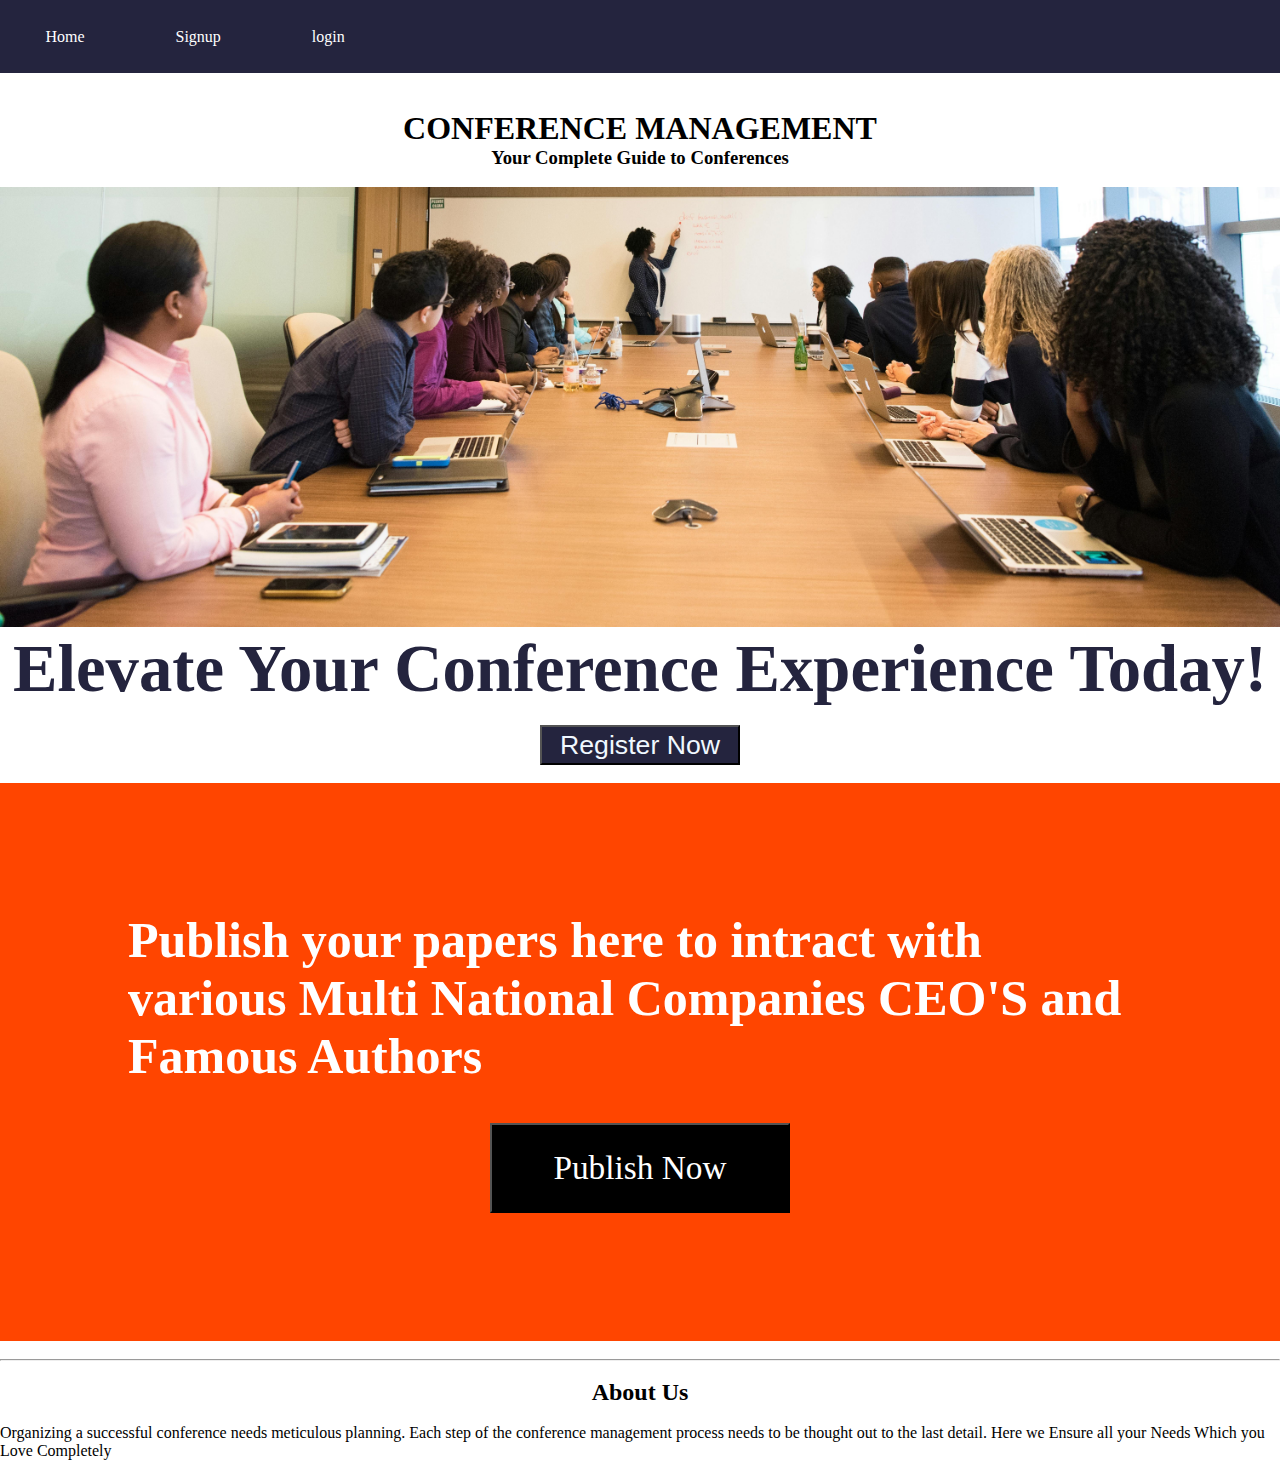
<file: index.html>
<!DOCTYPE html>
<html lang="en">
<head>
    <meta charset="UTF-8">
    <meta name="viewport" content="width=device-width, initial-scale=1.0">
    <title>Document</title>
    <link rel="stylesheet" href="home.css">
</head>
<body>
    <nav> 
        <ul>
            <li><a href="">Home</a></li>
            <li><a href="loginform.html">Signup</a></li>
            <li><a href="loginform.html">login</a></li>
        </ul>
    </nav>
    <h1>
        <br>
        <center>CONFERENCE MANAGEMENT</center>
    </h1>
    <h3> <center>Your Complete Guide to Conferences</h3>
      <br>  
            
                <img src = "images/conf1.jpg" class="imgfirst">
              <center>  <h1 class ="textfirst">Elevate Your Conference
                 Experience Today!
              </center><br>
                 <form>
            <center>
                <button class="mybut" name="button"type="button"><a href="loginform.html">Register Now</a>
                </button>
            </center>
        </form>
          <br>      
       <div class="divtag">
        <h2> Publish your papers here to intract with various Multi National Companies CEO'S and Famous Authors</h2><br>
      <center>  <button class ="submitbut" name="button" type="button"><a href="papersub.html">Publish Now</a></button></center>
    </div> 
    <br>
    <hr>
    <div class="about">
     <br>  <center><h2>About Us</h2></center>
     <br>   <p>Organizing a successful conference needs meticulous planning. Each step of the conference management process needs to be thought out to the last detail. Here we Ensure all your Needs Which you Love Completely</p>
    </div>     
</body>
</html>
</file>
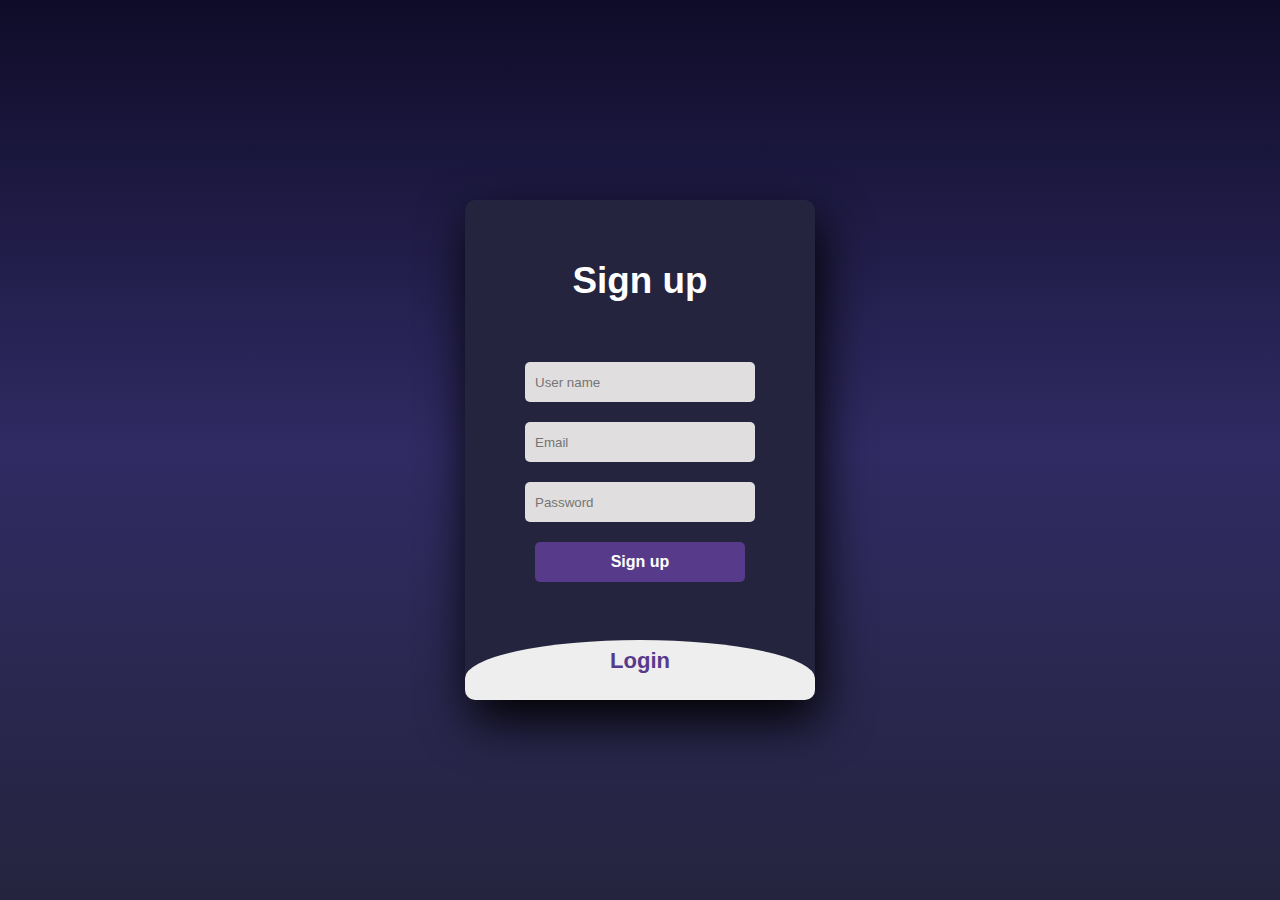
<file: loginform.html>
<!DOCTYPE html>
<html>
<head>
	<title>Slide Navbar</title>
	<link rel="stylesheet" type="text/css" href="loginformstyle.css">

</head>
<body>
	<div class="main">  	
		<input type="checkbox" id="chk" aria-hidden="true">

			<div class="signup">
				<form>
					<label  for="chk" aria-hidden="true">Sign up</label>
					<input id="username" type="text" name="txt" placeholder="User name" required="">
					<input id="email" type="email" name="email" placeholder="Email" required="">
					<input id="password" type="password" name="pswd" placeholder="Password" required="">
					<button type="button" onclick="signup()">Sign up</button>
				</form>
			</div>

			<div class="login">
				<form>
					<label for="chk" aria-hidden="true">Login</label>
					<input type="email" name="email" placeholder="Email" required="">
					<input type="password" name="pswd" placeholder="Password" required="">
					<button >Login</button>
				</form>
			</div>
	</div>
	<script src="./signupdata.js"></script>
</body>
</html>
</file>
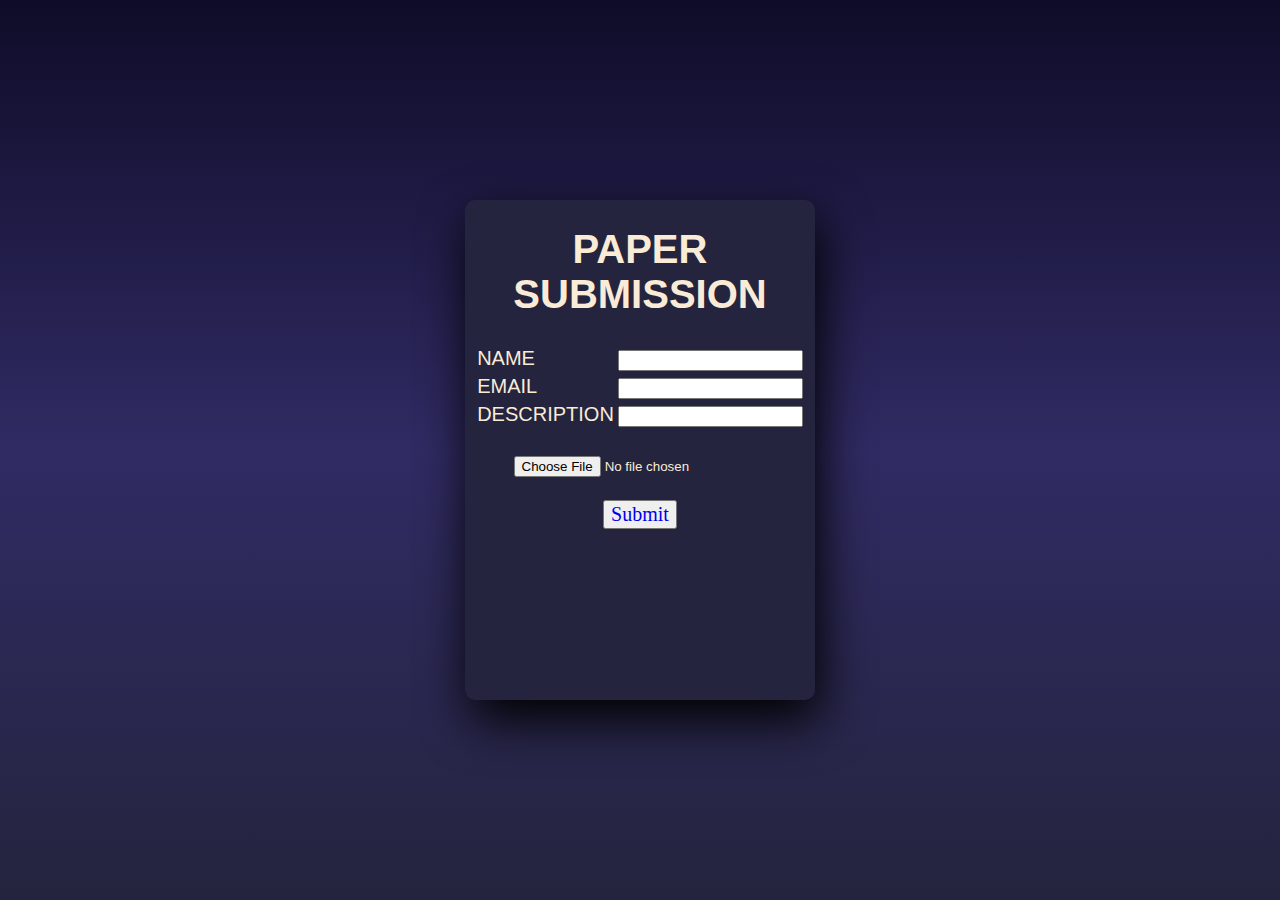
<file: papersub.html>
<!DOCTYPE html>
<html lang="en">
<head>
    <meta charset="UTF-8">
    <link rel="stylesheet" href="papersubmission.css">
    <meta name="viewport" content="width=device-width, initial-scale=1.0">
    <title>Document</title>
</head>
<body>
    
</body>
</html>
<div class="main">

<form class="for">
    <center>
    <h1>PAPER SUBMISSION</h1>
    <table>
        <tr>
            <td>NAME</td>  <td> <input type="text" name="txt"  required="txt"></td>
        </tr>
<tr>
    <td>EMAIL<td><input type="email" name="email" required="txt"></td>
</tr>
   <tr>
    <td>DESCRIPTION</td> <td><input type="text"  required="txt"></td>
   </tr>
</table><br>
<input type="file" >
    <center><br>
   <button class="paperbut"><a href="popup.html">Submit</a></button> </center>
   
    
</form></center>
</div>
</file>
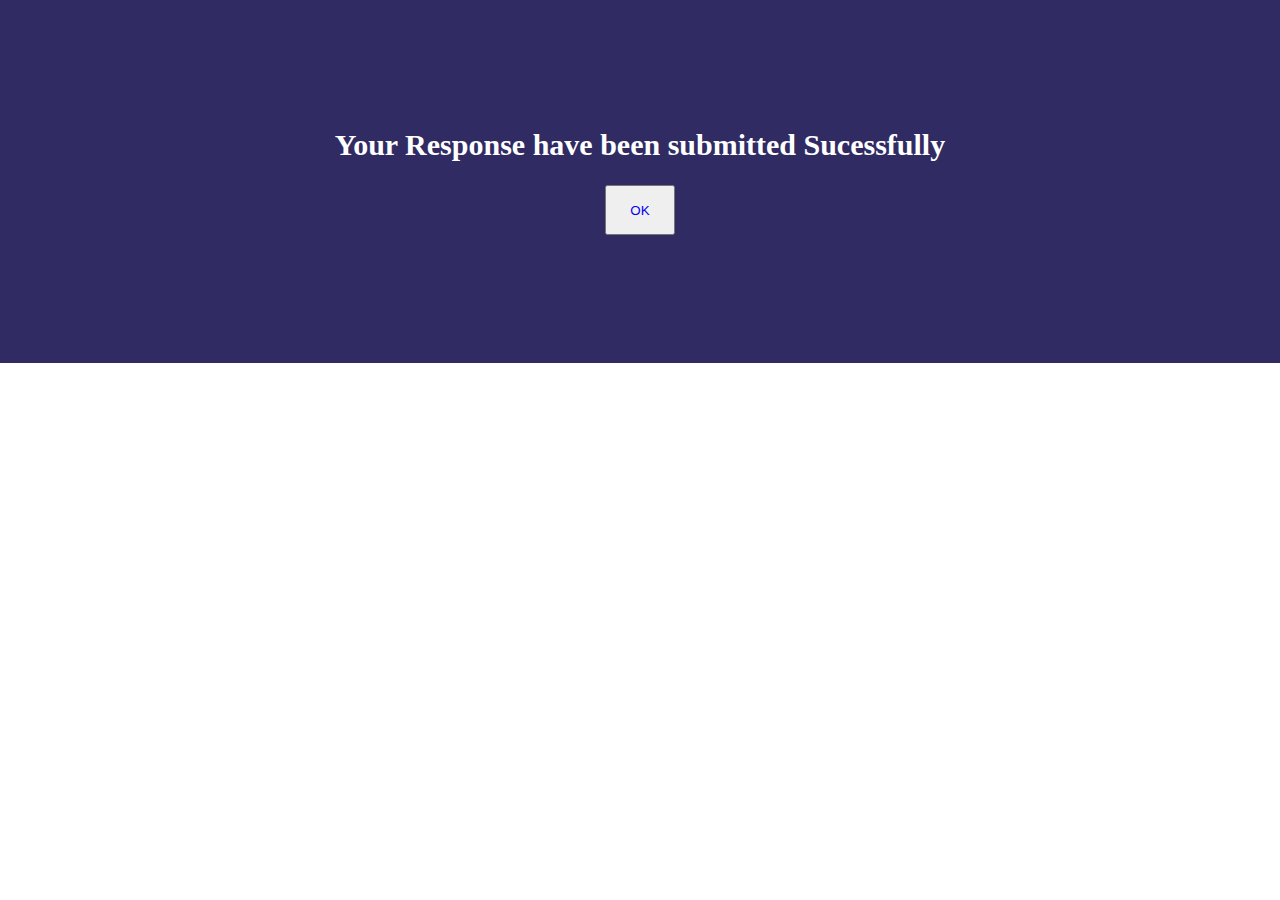
<file: popup.html>
<!DOCTYPE html>
<html lang="en">
<head>
    <meta charset="UTF-8">
    <link rel="stylesheet" type="text/css" href="images/popup.css">

    <meta name="viewport" content="width=device-width, initial-scale=1.0">
    <title>popup</title>
</head>
<body>
    <div class="popup">
       <center> <h2>Your Response have been submitted Sucessfully</h2></center>
  <br>  <center>  <button class="pop">
    <a href="newhome.html">OK</a>
  </button></center> 
    </div>
</body>
</html>
</file>
<file: home.css>
*{
    padding: 0%;
    margin: 0%;
    box-sizing: border-box ;
}
nav  {
    display:flex;
    background-color: #24243e;
    
    
    
}
nav ul  {
    display: flex;
    list-style-type: none;
}
nav ul li {
    margin:  10px;
    padding: 10% 20%;
    

}
nav ul li a{
    color: white;
    font-family:'Times New Roman';
    text-decoration: none;
    
}
nav a:hover{
background-color:  #6d44b8;

}

.imgfirst{
    
    width: 100%;
    ;
}
.textfirst{
    color:#24243e;
    font-size: 50pt;
    
}
.mybut{
    background-color:#24243e;
    font-family: sans-serif;
    font-size: 20pt;
    
    width: 200px;
    height: 40px;
    text-decoration: none;
}
a{
    text-decoration: none;
    color: aliceblue;
}
.divtag{
    background-color: orangered;
    padding: 10%;
    font-size: 25pt;
    color:white;
    margin: 0px;

}
.submitbut{
    background-color:black;
    font-size: 25pt;
    font-family:  serif;
    text-decoration: none;
    width: 300px;
    height: 90px;
}
.submitbut a{
    color: white;
}
</file>
<file: loginformstyle.css>
body{
	margin: 0;
	padding: 0;
	display: flex;
	justify-content: center;
	align-items: center;
	min-height: 100vh;
	font-family: 'Jost', sans-serif;
	background: linear-gradient(to bottom, #0f0c29, #302b63, #24243e);
}
.main{
	width: 350px;
	height: 500px;
	background:  #24243e;
	overflow: hidden;
	
	border-radius: 10px;
	box-shadow: 5px 20px 50px #000;
}
#chk{
	display: none;
}
.signup{
	position: relative;
	width:100%;
	height: 100%;
}
label{
	color: #fff;
	font-size: 2.3em;
	justify-content: center;
	display: flex;
	margin: 60px;
	font-weight: bold;
	cursor: pointer;
	transition: .5s ease-in-out;
}
input{
	width: 60%;
	height: 20px;
	background: #e0dede;
	justify-content: center;
	display: flex;
	margin: 20px auto;
	padding: 10px;
	border: none;
	outline: none;
	border-radius: 5px;
}
button{
	width: 60%;
	height: 40px;
	margin: 10px auto;
	justify-content: center;
	display: block;
	color: #fff;
	background: #573b8a;
	font-size: 1em;
	font-weight: bold;
	margin-top: 20px;
	outline: none;
	border: none;
	border-radius: 5px;
	transition: .2s ease-in;
	cursor: pointer;
}
button:hover{
	background: #6d44b8;
}
.login{
	height: 460px;
	background: #eee;
	border-radius: 60% / 10%;
	transform: translateY(-180px);
	transition: .8s ease-in-out;
}
.login label{
	color: #573b8a;
	transform: scale(.6);
}

#chk:checked ~ .login{
	transform: translateY(-500px);
}
#chk:checked ~ .login label{
	transform: scale(1);	
}
#chk:checked ~ .signup label{
	transform: scale(.6);
}
</file>
<file: papersubmission.css>
body{
	margin: 0;
	padding: 0;
	display: flex;
	justify-content: center;
	align-items: center;
	min-height: 100vh;
	font-family: 'Jost', sans-serif;
	background: linear-gradient(to bottom, #0f0c29, #302b63, #24243e);
}
.main{
	width: 350px;
	height: 500px;
	background:  #24243e;
	overflow: hidden;
	border-radius: 10px;
	box-shadow: 5px 20px 50px #000;
    
.for{
    background-color: #24243e;
    color: antiquewhite;
    font-size: 15pt;
    
}
.paperbut{
    font-family: Jost;
    font-size: 15pt;
	
}
a{
	text-decoration: none;
}
</file>
<file: images/popup.css>
*{
        padding: 0%;
        margin: 0%;
        box-sizing: border-box ;
    }
.popup{
    background-color: #302b63;
    padding: 10%;
    font-size: 15pt;
    color:white;
    margin: 0px;
}
.pop{
    width: 70px;
    height:50px;
    justify-content: center;
    color: black;
    
}
a{
    text-decoration: none;
}
</file>
